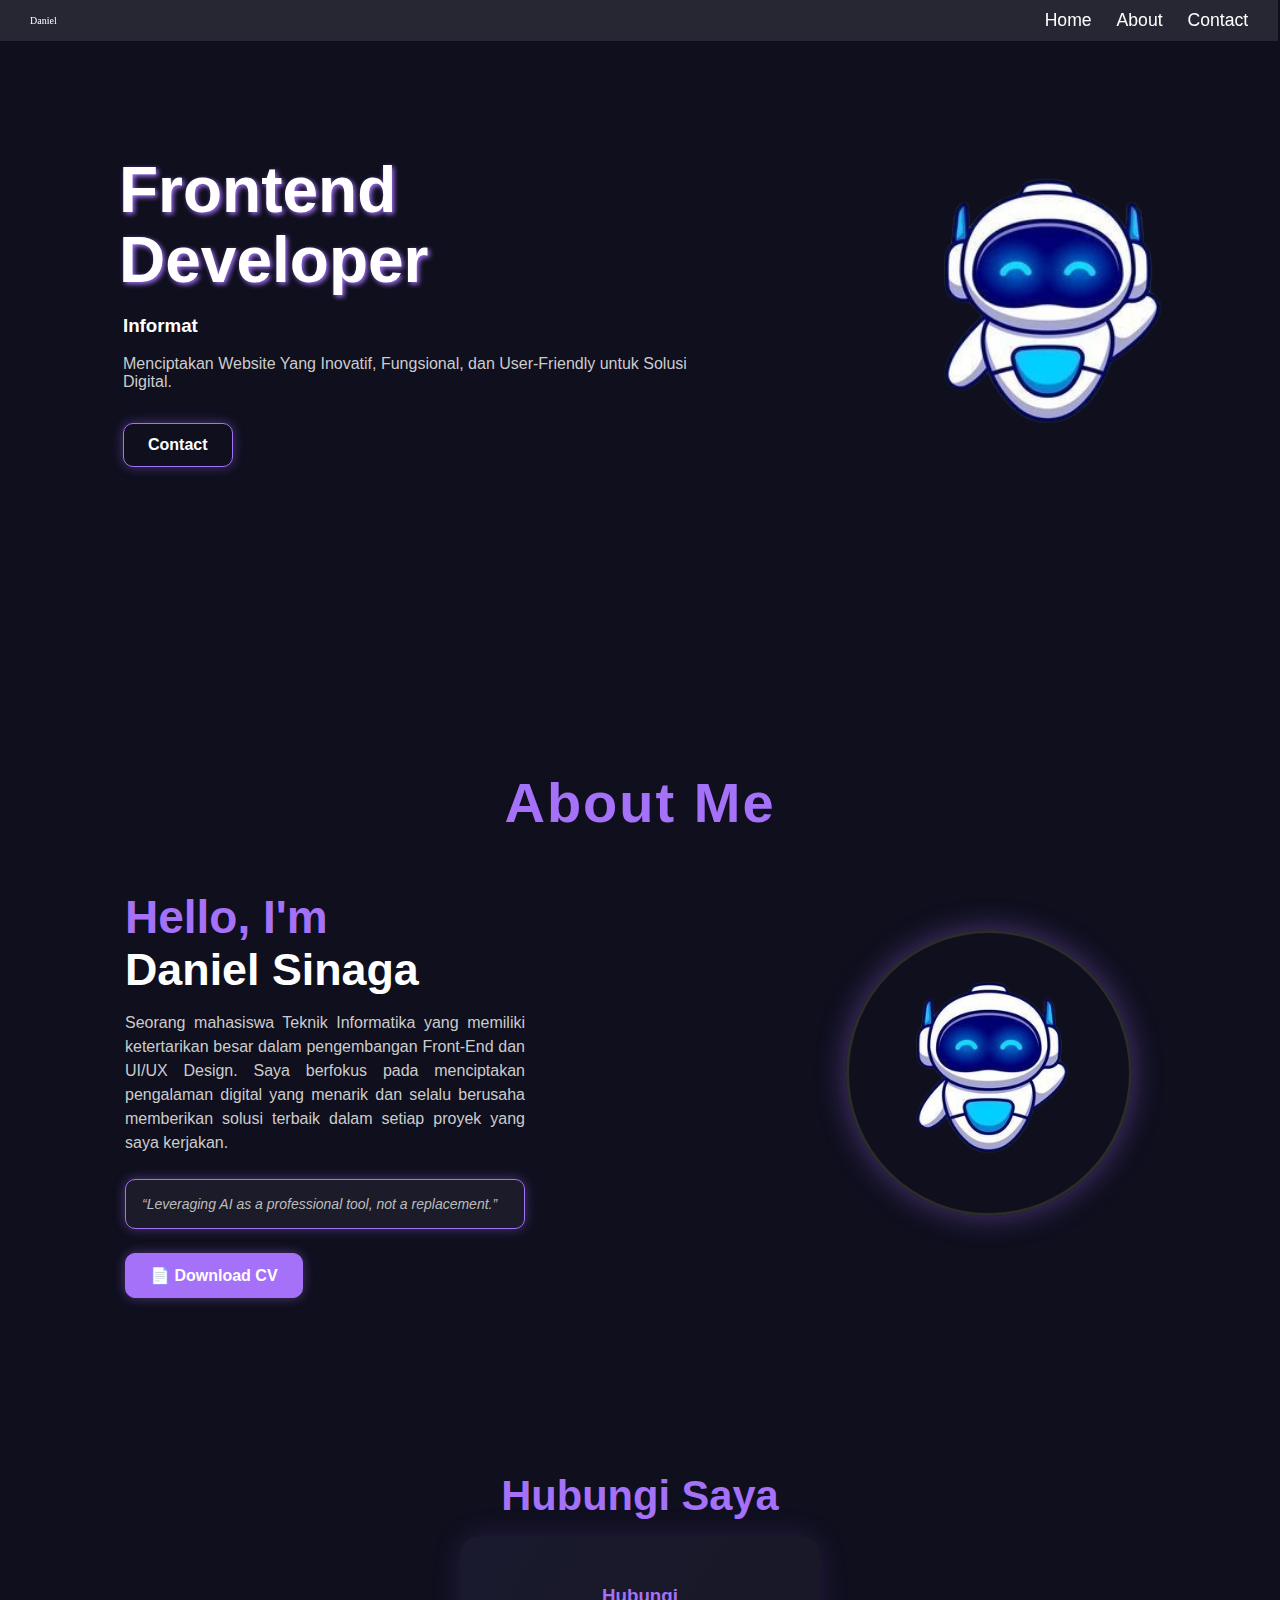
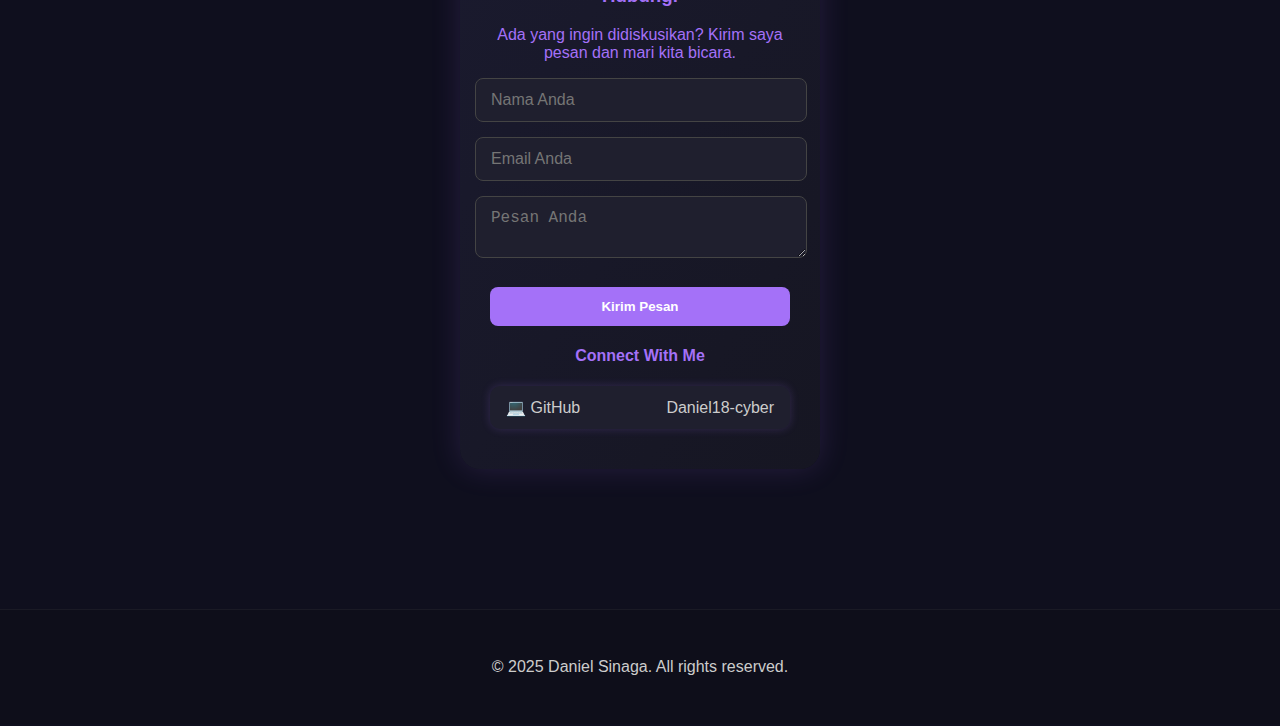
<file: index.html>
<!DOCTYPE html>
<html lang="en">
<head>
  <meta charset="UTF-8" />
  <meta name="viewport" content="width=device-width, initial-scale=1.0" />
  <title>Portfolio Daniel</title>
  <link rel="stylesheet" href="style.css" />
  
</head>
<body>
  <header>
    <nav class="navbar">
      <div class="logod"></div>
      <div class="logo">Daniel</div>
      <ul class="nav-links">
        <li><a href="#home" class="nav-link">Home</a></li>
        <li><a href="#about" class="nav-link">About</a></li>
        <li><a href="#contact" class="nav-link">Contact</a></li>
      </ul>
    </nav>
  </header>
        <section id="home"></section>
        <section id="about"></section>
        <section id="contact"></section>
  <section class="hero">
  <div class="hero-content">
    <h1>Frontend<br>Developer</h1>
    <h3 class="typing" id="typing-text"></h3>
    <p class="description">
      Menciptakan Website Yang Inovatif, Fungsional, dan User-Friendly untuk Solusi Digital.
    </p>

    <div class="hero-buttons">
      <a href="#contact" class="btn">Contact</a>
    </div>
  </div>

  <div class="hero-image">
    <img src="robot.png" alt="Cute Robot" />
  </div>
</section>
<section class="about" id="about">
  <h1 class="section-title">About Me</h1>
  <div class="about-text">
    <h2><span>Hello, I'm</span><br />Daniel Sinaga</h2>
    <p>
      Seorang mahasiswa Teknik Informatika yang memiliki ketertarikan besar dalam pengembangan Front-End dan UI/UX Design.
      Saya berfokus pada menciptakan pengalaman digital yang menarik dan selalu berusaha memberikan solusi terbaik dalam setiap proyek yang saya kerjakan.
    </p>
    <blockquote>
      “Leveraging AI as a professional tool, not a replacement.”
    </blockquote>
    <div class="about-buttons">
      <a href="#" class="btn primary">📄 Download CV</a>
    </div>
  </div>
  <div class="about-img">
    <img src="robot.png" alt="Foto Eki Zulfar Rachman" />
  </div>
</section>

<section class="contact" id="contact">
  <h2>Hubungi Saya</h2>
  
  <div class="contact-container">
    <div class="contact-form">
      <h3>Hubungi</h3>
      <p>Ada yang ingin didiskusikan? Kirim saya pesan dan mari kita bicara.</p>
      <form>
        <input type="text" placeholder="Nama Anda" required />
        <input type="email" placeholder="Email Anda" required />
        <textarea placeholder="Pesan Anda" required></textarea>
        <button type="submit"  class="btn-send" > Kirim Pesan</button>
      </form>
    </div>

    <div class="contact-links">
      <h4>Connect With Me</h4>
      <div class="social">
        <a href="#">💻 GitHub <span>Daniel18-cyber</span></a>
      </div>
    </div>
  </div>
</section>
</body>
<footer class="footer">
  <div class="footer-container">
    <p>&copy; 2025 Daniel Sinaga. All rights reserved.</p>
    </div>
  </div>
</footer>
<script src="script.js"></script>
</html>
</file>
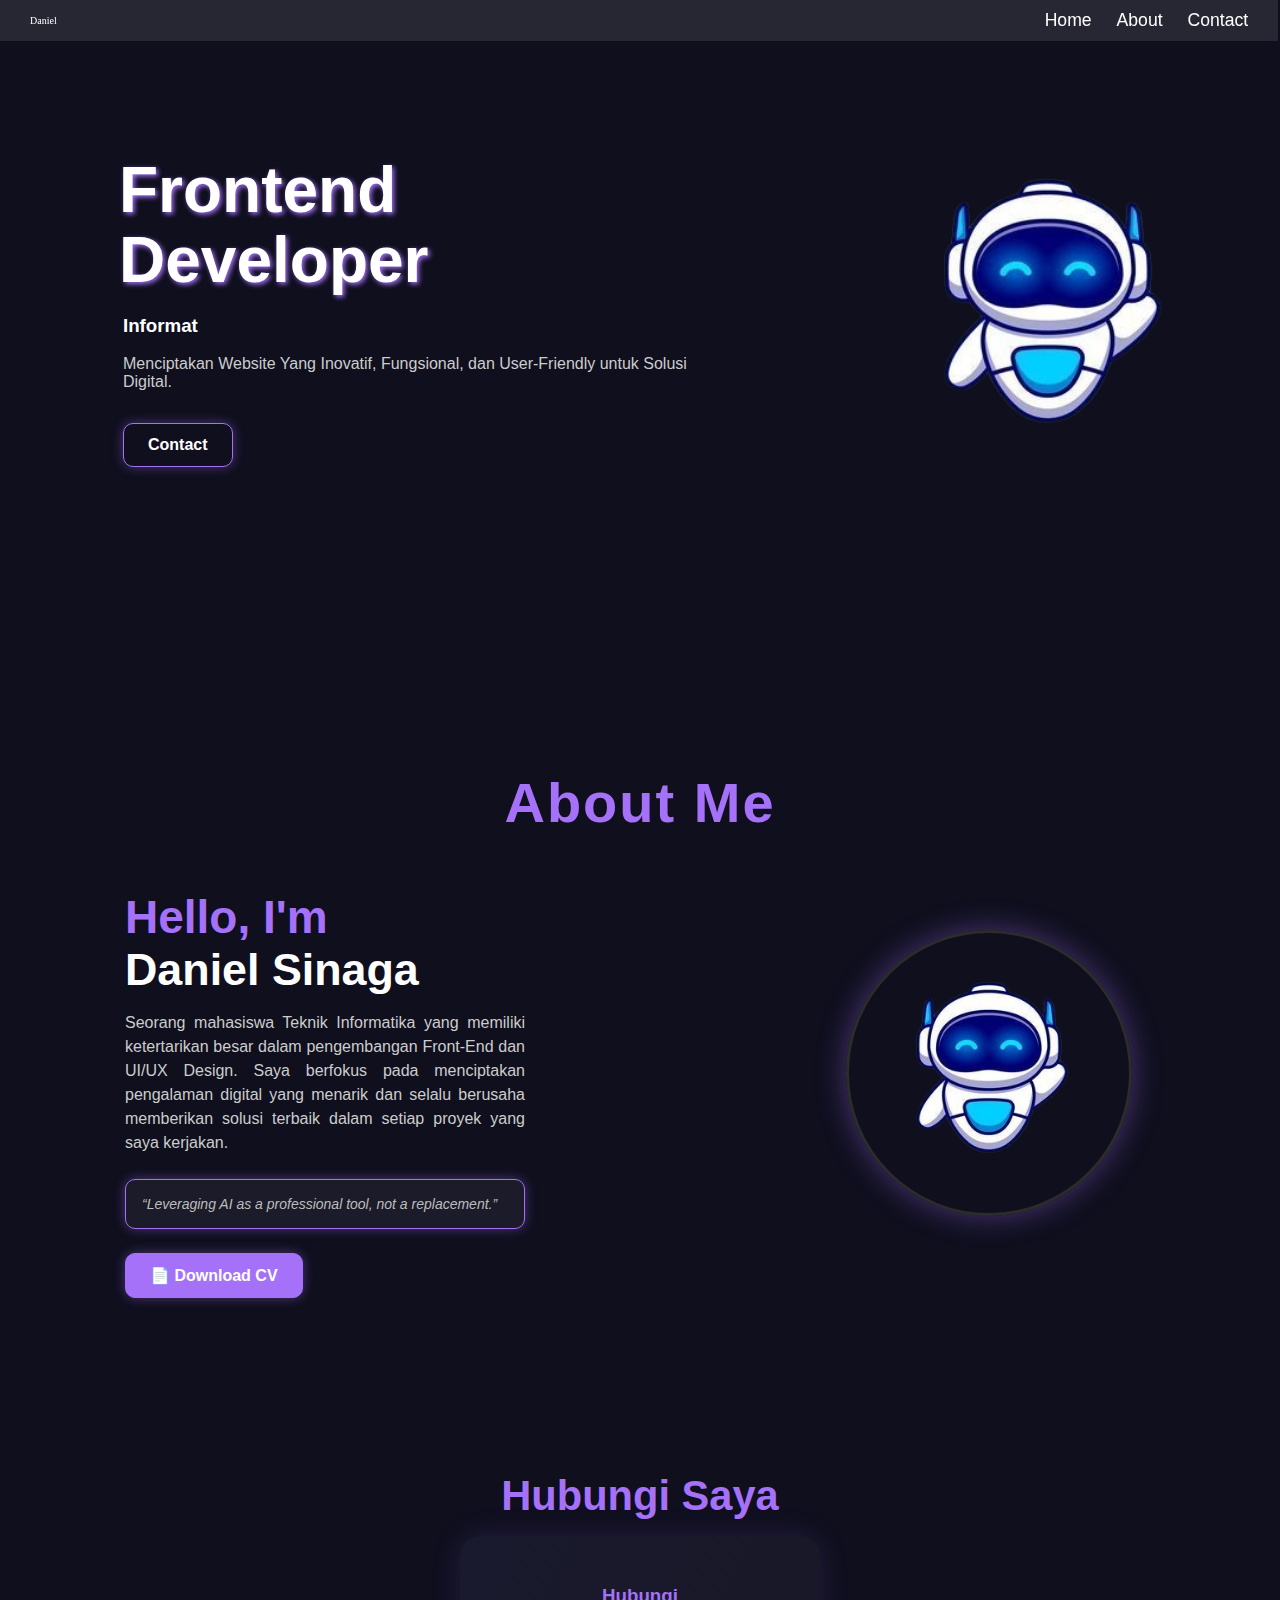
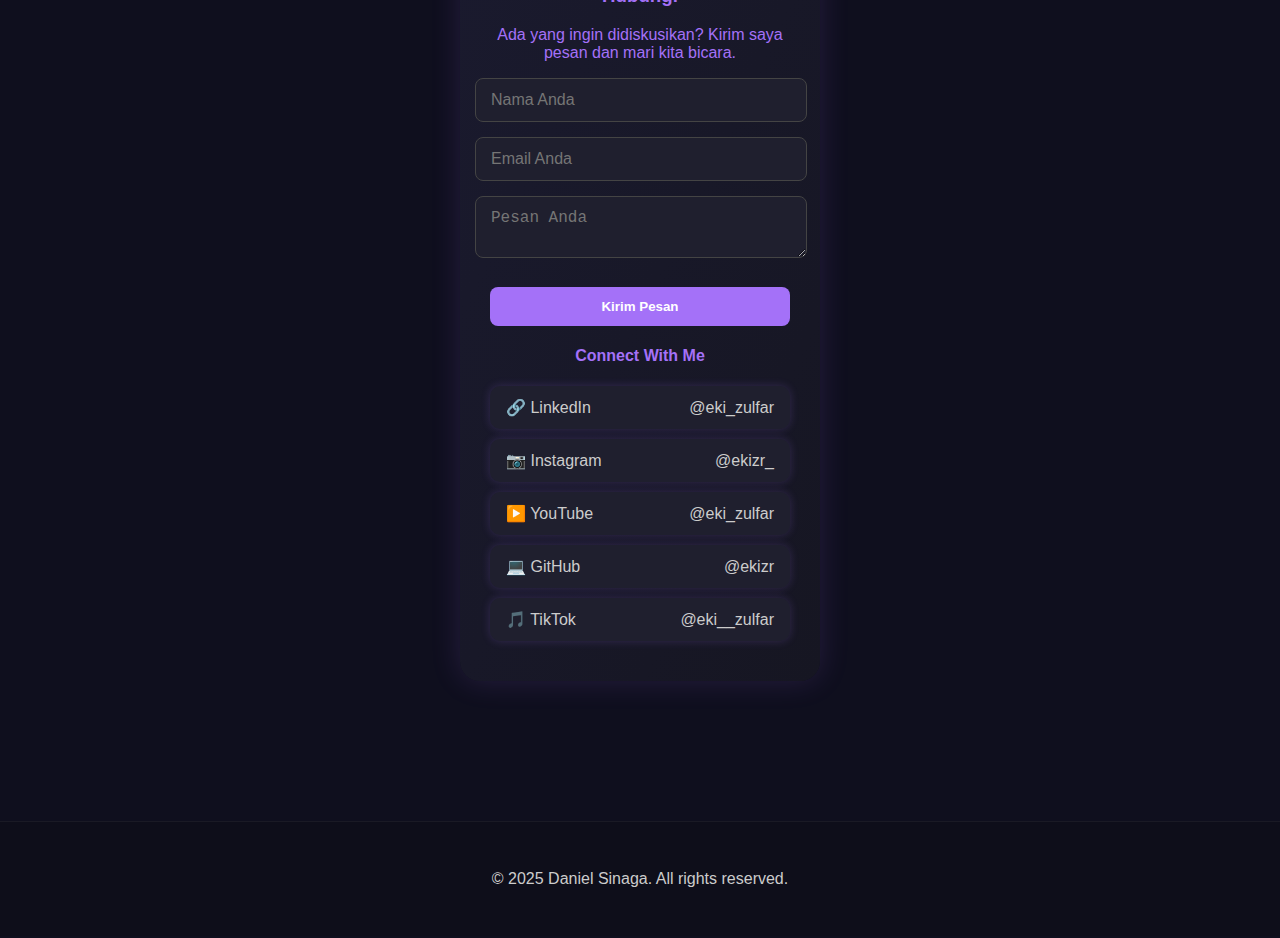
<file: Documents/UAS WEB/index.html>
<!DOCTYPE html>
<html lang="en">
<head>
  <meta charset="UTF-8" />
  <meta name="viewport" content="width=device-width, initial-scale=1.0" />
  <title>Portfolio Daniel</title>
  <link rel="stylesheet" href="style.css" />
  
</head>
<body>
  <header>
    <nav class="navbar">
      <div class="logod"></div>
      <div class="logo">Daniel</div>
      <ul class="nav-links">
        <li><a href="#home" class="nav-link">Home</a></li>
        <li><a href="#about" class="nav-link">About</a></li>
        <li><a href="#contact" class="nav-link">Contact</a></li>
      </ul>
    </nav>
  </header>
        <section id="home"></section>
        <section id="about"></section>
        <section id="contact"></section>
  <section class="hero">
  <div class="hero-content">
    <h1>Frontend<br>Developer</h1>
    <h3 class="typing" id="typing-text"></h3>
    <p class="description">
      Menciptakan Website Yang Inovatif, Fungsional, dan User-Friendly untuk Solusi Digital.
    </p>

    <div class="hero-buttons">
      <a href="#contact" class="btn">Contact</a>
    </div>
  </div>

  <div class="hero-image">
    <img src="robot.png" alt="Cute Robot" />
  </div>
</section>
<section class="about" id="about">
  <h1 class="section-title">About Me</h1>
  <div class="about-text">
    <h2><span>Hello, I'm</span><br />Daniel Sinaga</h2>
    <p>
      Seorang mahasiswa Teknik Informatika yang memiliki ketertarikan besar dalam pengembangan Front-End dan UI/UX Design.
      Saya berfokus pada menciptakan pengalaman digital yang menarik dan selalu berusaha memberikan solusi terbaik dalam setiap proyek yang saya kerjakan.
    </p>
    <blockquote>
      “Leveraging AI as a professional tool, not a replacement.”
    </blockquote>
    <div class="about-buttons">
      <a href="#" class="btn primary">📄 Download CV</a>
    </div>
  </div>
  <div class="about-img">
    <img src="robot.png" alt="Foto Eki Zulfar Rachman" />
  </div>
</section>

<section class="contact" id="contact">
  <h2>Hubungi Saya</h2>
  
  <div class="contact-container">
    <div class="contact-form">
      <h3>Hubungi</h3>
      <p>Ada yang ingin didiskusikan? Kirim saya pesan dan mari kita bicara.</p>
      <form>
        <input type="text" placeholder="Nama Anda" required />
        <input type="email" placeholder="Email Anda" required />
        <textarea placeholder="Pesan Anda" required></textarea>
        <button type="submit"  class="btn-send" > Kirim Pesan</button>
      </form>
    </div>

    <div class="contact-links">
      <h4>Connect With Me</h4>
      <div class="social">
        <a href="#">🔗 LinkedIn <span>@eki_zulfar</span></a>
        <a href="#">📷 Instagram <span>@ekizr_</span></a>
        <a href="#">▶️ YouTube <span>@eki_zulfar</span></a>
        <a href="#">💻 GitHub <span>@ekizr</span></a>
        <a href="#">🎵 TikTok <span>@eki__zulfar</span></a>
      </div>
    </div>
  </div>
</section>
</body>
<footer class="footer">
  <div class="footer-container">
    <p>&copy; 2025 Daniel Sinaga. All rights reserved.</p>
    </div>
  </div>
</footer>
<script src="script.js"></script>
</html>
</file>
<file: style.css>
body {
  margin: 0;
  font-family: 'Poppins', sans-serif;
  background: #0f0f1e; 
  color: white;
}

.logo {
  font-family: 'Pacifico', cursive; /* Gaya tulisan kaya di gambar */
  font-size: 10px;
  color: white;
}


.navbar {
  display: flex;
  justify-content: space-between;
  align-items: center;
  background-color: rgba(255, 255, 255, 0.1);
  backdrop-filter: blur(10px); /* efek buram */
  -webkit-backdrop-filter: blur(10px); /* Safari */
  border-bottom: none;
  box-shadow: none;
  z-index: 999;
  padding: 10px 30px;
  position: fixed; 
}

.nav-links {
  list-style: none;
  display: flex;
  gap: 25px;
  margin: 0;
  padding: 0;
  margin-left: 988px;
}

.nav-links a.active {
  color: #a471f8;
  font-weight: bold;
  border-bottom: 2px solid #a471f8;
}


.nav-links a {
  text-decoration: none;
  color: white;
  font-size: 1.1rem;
  transition: color 0.3s ease;
  word-spacing: 100px;
}

.nav-links a:hover {
  color: #a471f8; /* Hover efek: biru terang */
}

.hero {
  display: flex;
  justify-content: space-between;
  align-items: center;  
  padding: 4rem 2rem;
  gap: 2rem;
  flex-wrap: wrap;
}

.hero-content {
  flex: 1;
  max-width: 600px;
  margin: 91px;
}

.hero-content h1 {
  font-size: 4rem;
  font-weight: 800;
  margin: 0;
  line-height: 1.1;
  margin-left: -4px;
  text-shadow: horizontal vertical blur color;
  text-shadow: 2px 2px 5px #a471f8;
}

.description {
  margin-top: 1rem;
  font-size: 1rem;
  color: #ccc;
}

.hero-buttons {
  margin-top: 2rem;
  display: flex;
  gap: 1rem;
}

.btn {
  background-color: transparent;
  color: white;
  padding: 0.75rem 1.5rem;
  border-radius: 8px;
  text-decoration: none;
  font-weight: 600;
  transition: background 0.3s ease;
  border: 0.1px solid #a471f8;
  box-shadow: 0 0 12px rgba(164, 113, 248, 0.4);
}

.btn:hover {
  background-color: #333;
}

.hero-image img {
  max-width: 100%;
  width: 400px;
  height: auto;
  animation: sway 2s ease-in-out infinite;
}

@keyframes sway {
  0% {
    transform: rotate(0deg);
  }
  50% {
    transform: rotate(3deg);
  }
  100% {
    transform: rotate(0deg);
  }
}

.about {
  display: flex;
  justify-content: space-between;
  align-items: center;
  padding: 80px 10%;
  background: #0f0f1e;
  color: #fff;
  flex-wrap: wrap;
}
.section-title{
  transform: translateY(30px); /* dari bawah */
  transition: opacity 0.8s ease, transform 0.5s ease;
  width: 100%;
  text-align: center;
  font-size: 3.5rem;
  font-weight: 900;
  color: #a471f8;
  margin-bottom: 3rem;
  font-style: blod;
  letter-spacing: 2px;
}

.about-text {
  flex: 1 1 55%;
  max-width: 400px;
  margin-left: -4px;
  padding-left: 1px;
}

.about-text h2 span {
  font-size: 46px !important ;
  font-weight: 1000;
  color: #a471f8; 
}


.about-text h2 {
  font-size: 2.8rem;
  font-weight: 700;
  color: #ffffff;
  margin-bottom: 1rem;
}

.about-text h2 span {
  color: #a471f8;
  font-size: 1.8rem;
  font-weight: 600;
}

.about-text p {
  font-size: 1rem;
  line-height: 1.5;
  color: #ccc;
  margin-bottom: 1.5rem;
  max-width: 400px;
  text-align: justify;
}

.about-text blockquote {
  background: rgba(255, 255, 255, 0.05);
  padding: 1rem 1.5rem;
  border-image: linear-gradient(to bottom, #a471f8, #6d5cff);
  border-image-slice: 1;
  box-shadow: 0 0 12px rgba(164, 113, 248, 0.4);
  border-radius: 10px;
  font-size: 14px;
  font-style: italic;
  color: #bdbdbd;
  margin: 1.5rem 0;
  margin-right: -0.1px;
  margin-left: 0;
  padding-left: 1rem;
  border: 1px solid #a471f8;
  
}

.about-buttons {
  display: flex;
  gap: 1rem;
  flex-wrap: wrap;
}

.btn {
  padding: 0.75rem 1.5rem;
  border-radius: 10px;
  font-weight: 600;
  text-decoration: none;
  display: inline-block;
  transition: 0.3s ease;
}

.btn.primary {
  background-color: #a471f8;
  color: #fff;
}

.btn.secondary {
  background-color: transparent;
  border: 1px solid #a471f8;
  color: #a471f8;
}

.btn:hover {
  opacity: 0.9;
}

.about-img {
  flex: 1 1 35%;
  text-align: center;
}

.about-img img {
  width: 280px;
  height: 280px;
  object-fit: cover;
  border-radius: 50%;
  box-shadow: 0 0 30px rgba(164, 113, 248, 0.4);
  border: 3px solid #2c2c2c;
  margin-left: 300px;
  margin-right: auto;
}

.contact {
  padding: 60px 0;
  background: #0f0f1e;
  color: #a471f8;
  width: 100%;
  text-align: center;
  color: #a471f8;
  font-style: blod;
  
}
.contact h2 {
  text-align: center;
  font-size: 2.6rem;
  font-weight: 900;
  margin-bottom: 1rem;
  color: #a471f8;
  font-style:bold;
  width: 100%;
}


.contact-container {
  max-width: 300px;
  margin: auto;
  background: linear-gradient(to bottom right, #1a1a2e, #161622);
  border-radius: 20px;
  padding: 30px;
  box-shadow: 0 0 30px rgba(166, 108, 255, 0.15);

}

.contact-card h2 {
  color: #a66cff;
  font-size: 2rem;
  font-weight: 700;
  margin-bottom: 10px;
}

.contact-card p {
  font-size: 0.95rem;
  color: #ccc;
  margin-bottom: 25px;
}

.contact-form .input-group {
  margin-bottom: 15px;
}

.contact-form input:not(:last-child),
.contact-form textarea {
  margin-bottom: 15px;
}

.contact-form input,
.contact-form textarea {
  width: 100%;
  padding: 12px 15px;
  background: #1f1f2e;
  border: 1px solid #444;
  border-radius: 8px;
  color: #fff;
  font-size: 1rem;
  margin-left: -15px;
}

.btn-send {
  width: 100%;
  background: #a471f8;
  color: #fff;
  border: none;
  padding: 12px 0;
  font-weight: bold;
  border-radius: 8px;
  cursor: pointer;
  margin-top: 10px;
}

.btn-send i {
  margin-right: 8px;
}

hr {
  border: 1px solid rgba(255, 255, 255, 0.1);
  margin: 25px 0;
}

.connect h3 {
  font-size: 1.1rem;
  color: #e0e0e0;
  margin-bottom: 15px;
}

.social-links {
  display: grid;
  grid-template-columns: repeat(2, 1fr);
  gap: 10px;
}

.social-links a {
  display: flex;
  align-items: center;
  gap: 10px;
  background: #1f1f2e;
  padding: 10px;
  border-radius: 8px;
  color: #ccc;
  font-size: 0.95rem;
  transition: 0.3s ease;
  text-decoration: none;
}

.social-links a:hover {
  background: #a66cff;
  color: #fff;
}

.contact-links .social a {
  display: flex;
  align-items: center;
  justify-content: space-between;
  background-color: #1f1f2e;
  padding: 12px 16px;
  margin-bottom: 10px;
  border-radius: 10px;
  color: #ccc;
  text-decoration: none;
  font-weight: 500;
  transition: background 0.3s ease;
  box-shadow: 0 0 10px rgba(164, 113, 248, 0.2);
}

.contact-links .social a:hover {
  background-color: #a471f8;
  color: #fff;
}

.footer {
  background: #0e0e1a;
  padding: 2rem 10%;
  color: #ccc;
  text-align: center;
  border-top: 1px solid rgba(255, 255, 255, 0.05);
  margin-top: 80px;
}

.footer-container {
  display: flex;
  flex-direction: column;
  gap: 1rem;
  align-items: center;
  justify-content: center;
}

html {
  scroll-behavior: smooth;
}
</file>
<file: Documents/UAS WEB/style.css>
body {
  margin: 0;
  font-family: 'Poppins', sans-serif;
  background: #0f0f1e; 
  color: white;
}

.logo {
  font-family: 'Pacifico', cursive; /* Gaya tulisan kaya di gambar */
  font-size: 10px;
  color: white;
}


.navbar {
  display: flex;
  justify-content: space-between;
  align-items: center;
  background-color: rgba(255, 255, 255, 0.1);
  backdrop-filter: blur(10px); /* efek buram */
  -webkit-backdrop-filter: blur(10px); /* Safari */
  border-bottom: none;
  box-shadow: none;
  z-index: 999;
  padding: 10px 30px;
  position: fixed; 
}

.nav-links {
  list-style: none;
  display: flex;
  gap: 25px;
  margin: 0;
  padding: 0;
  margin-left: 988px;
}

.nav-links a.active {
  color: #a471f8;
  font-weight: bold;
  border-bottom: 2px solid #a471f8;
}


.nav-links a {
  text-decoration: none;
  color: white;
  font-size: 1.1rem;
  transition: color 0.3s ease;
  word-spacing: 100px;
}

.nav-links a:hover {
  color: #a471f8; /* Hover efek: biru terang */
}

.hero {
  display: flex;
  justify-content: space-between;
  align-items: center;  
  padding: 4rem 2rem;
  gap: 2rem;
  flex-wrap: wrap;
}

.hero-content {
  flex: 1;
  max-width: 600px;
  margin: 91px;
}

.hero-content h1 {
  font-size: 4rem;
  font-weight: 800;
  margin: 0;
  line-height: 1.1;
  margin-left: -4px;
  text-shadow: horizontal vertical blur color;
  text-shadow: 2px 2px 5px #a471f8;
}

.description {
  margin-top: 1rem;
  font-size: 1rem;
  color: #ccc;
}

.hero-buttons {
  margin-top: 2rem;
  display: flex;
  gap: 1rem;
}

.btn {
  background-color: transparent;
  color: white;
  padding: 0.75rem 1.5rem;
  border-radius: 8px;
  text-decoration: none;
  font-weight: 600;
  transition: background 0.3s ease;
  border: 0.1px solid #a471f8;
  box-shadow: 0 0 12px rgba(164, 113, 248, 0.4);
}

.btn:hover {
  background-color: #333;
}

.hero-image img {
  max-width: 100%;
  width: 400px;
  height: auto;
  animation: sway 2s ease-in-out infinite;
}

@keyframes sway {
  0% {
    transform: rotate(0deg);
  }
  50% {
    transform: rotate(3deg);
  }
  100% {
    transform: rotate(0deg);
  }
}

.about {
  display: flex;
  justify-content: space-between;
  align-items: center;
  padding: 80px 10%;
  background: #0f0f1e;
  color: #fff;
  flex-wrap: wrap;
}
.section-title{
  transform: translateY(30px); /* dari bawah */
  transition: opacity 0.8s ease, transform 0.5s ease;
  width: 100%;
  text-align: center;
  font-size: 3.5rem;
  font-weight: 900;
  color: #a471f8;
  margin-bottom: 3rem;
  font-style: blod;
  letter-spacing: 2px;
}

.about-text {
  flex: 1 1 55%;
  max-width: 400px;
  margin-left: -4px;
  padding-left: 1px;
}

.about-text h2 span {
  font-size: 46px !important ;
  font-weight: 1000;
  color: #a471f8; 
}


.about-text h2 {
  font-size: 2.8rem;
  font-weight: 700;
  color: #ffffff;
  margin-bottom: 1rem;
}

.about-text h2 span {
  color: #a471f8;
  font-size: 1.8rem;
  font-weight: 600;
}

.about-text p {
  font-size: 1rem;
  line-height: 1.5;
  color: #ccc;
  margin-bottom: 1.5rem;
  max-width: 400px;
  text-align: justify;
}

.about-text blockquote {
  background: rgba(255, 255, 255, 0.05);
  padding: 1rem 1.5rem;
  border-image: linear-gradient(to bottom, #a471f8, #6d5cff);
  border-image-slice: 1;
  box-shadow: 0 0 12px rgba(164, 113, 248, 0.4);
  border-radius: 10px;
  font-size: 14px;
  font-style: italic;
  color: #bdbdbd;
  margin: 1.5rem 0;
  margin-right: -0.1px;
  margin-left: 0;
  padding-left: 1rem;
  border: 1px solid #a471f8;
  
}

.about-buttons {
  display: flex;
  gap: 1rem;
  flex-wrap: wrap;
}

.btn {
  padding: 0.75rem 1.5rem;
  border-radius: 10px;
  font-weight: 600;
  text-decoration: none;
  display: inline-block;
  transition: 0.3s ease;
}

.btn.primary {
  background-color: #a471f8;
  color: #fff;
}

.btn.secondary {
  background-color: transparent;
  border: 1px solid #a471f8;
  color: #a471f8;
}

.btn:hover {
  opacity: 0.9;
}

.about-img {
  flex: 1 1 35%;
  text-align: center;
}

.about-img img {
  width: 280px;
  height: 280px;
  object-fit: cover;
  border-radius: 50%;
  box-shadow: 0 0 30px rgba(164, 113, 248, 0.4);
  border: 3px solid #2c2c2c;
  margin-left: 300px;
  margin-right: auto;
}

.contact {
  padding: 60px 0;
  background: #0f0f1e;
  color: #a471f8;
  width: 100%;
  text-align: center;
  color: #a471f8;
  font-style: blod;
  
}
.contact h2 {
  text-align: center;
  font-size: 2.6rem;
  font-weight: 900;
  margin-bottom: 1rem;
  color: #a471f8;
  font-style:bold;
  width: 100%;
}


.contact-container {
  max-width: 300px;
  margin: auto;
  background: linear-gradient(to bottom right, #1a1a2e, #161622);
  border-radius: 20px;
  padding: 30px;
  box-shadow: 0 0 30px rgba(166, 108, 255, 0.15);

}

.contact-card h2 {
  color: #a66cff;
  font-size: 2rem;
  font-weight: 700;
  margin-bottom: 10px;
}

.contact-card p {
  font-size: 0.95rem;
  color: #ccc;
  margin-bottom: 25px;
}

.contact-form .input-group {
  margin-bottom: 15px;
}

.contact-form input:not(:last-child),
.contact-form textarea {
  margin-bottom: 15px;
}

.contact-form input,
.contact-form textarea {
  width: 100%;
  padding: 12px 15px;
  background: #1f1f2e;
  border: 1px solid #444;
  border-radius: 8px;
  color: #fff;
  font-size: 1rem;
  margin-left: -15px;
}

.btn-send {
  width: 100%;
  background: #a471f8;
  color: #fff;
  border: none;
  padding: 12px 0;
  font-weight: bold;
  border-radius: 8px;
  cursor: pointer;
  margin-top: 10px;
}

.btn-send i {
  margin-right: 8px;
}

hr {
  border: 1px solid rgba(255, 255, 255, 0.1);
  margin: 25px 0;
}

.connect h3 {
  font-size: 1.1rem;
  color: #e0e0e0;
  margin-bottom: 15px;
}

.social-links {
  display: grid;
  grid-template-columns: repeat(2, 1fr);
  gap: 10px;
}

.social-links a {
  display: flex;
  align-items: center;
  gap: 10px;
  background: #1f1f2e;
  padding: 10px;
  border-radius: 8px;
  color: #ccc;
  font-size: 0.95rem;
  transition: 0.3s ease;
  text-decoration: none;
}

.social-links a:hover {
  background: #a66cff;
  color: #fff;
}

.contact-links .social a {
  display: flex;
  align-items: center;
  justify-content: space-between;
  background-color: #1f1f2e;
  padding: 12px 16px;
  margin-bottom: 10px;
  border-radius: 10px;
  color: #ccc;
  text-decoration: none;
  font-weight: 500;
  transition: background 0.3s ease;
  box-shadow: 0 0 10px rgba(164, 113, 248, 0.2);
}

.contact-links .social a:hover {
  background-color: #a471f8;
  color: #fff;
}

.footer {
  background: #0e0e1a;
  padding: 2rem 10%;
  color: #ccc;
  text-align: center;
  border-top: 1px solid rgba(255, 255, 255, 0.05);
  margin-top: 80px;
}

.footer-container {
  display: flex;
  flex-direction: column;
  gap: 1rem;
  align-items: center;
  justify-content: center;
}

html {
  scroll-behavior: smooth;
}
</file>
